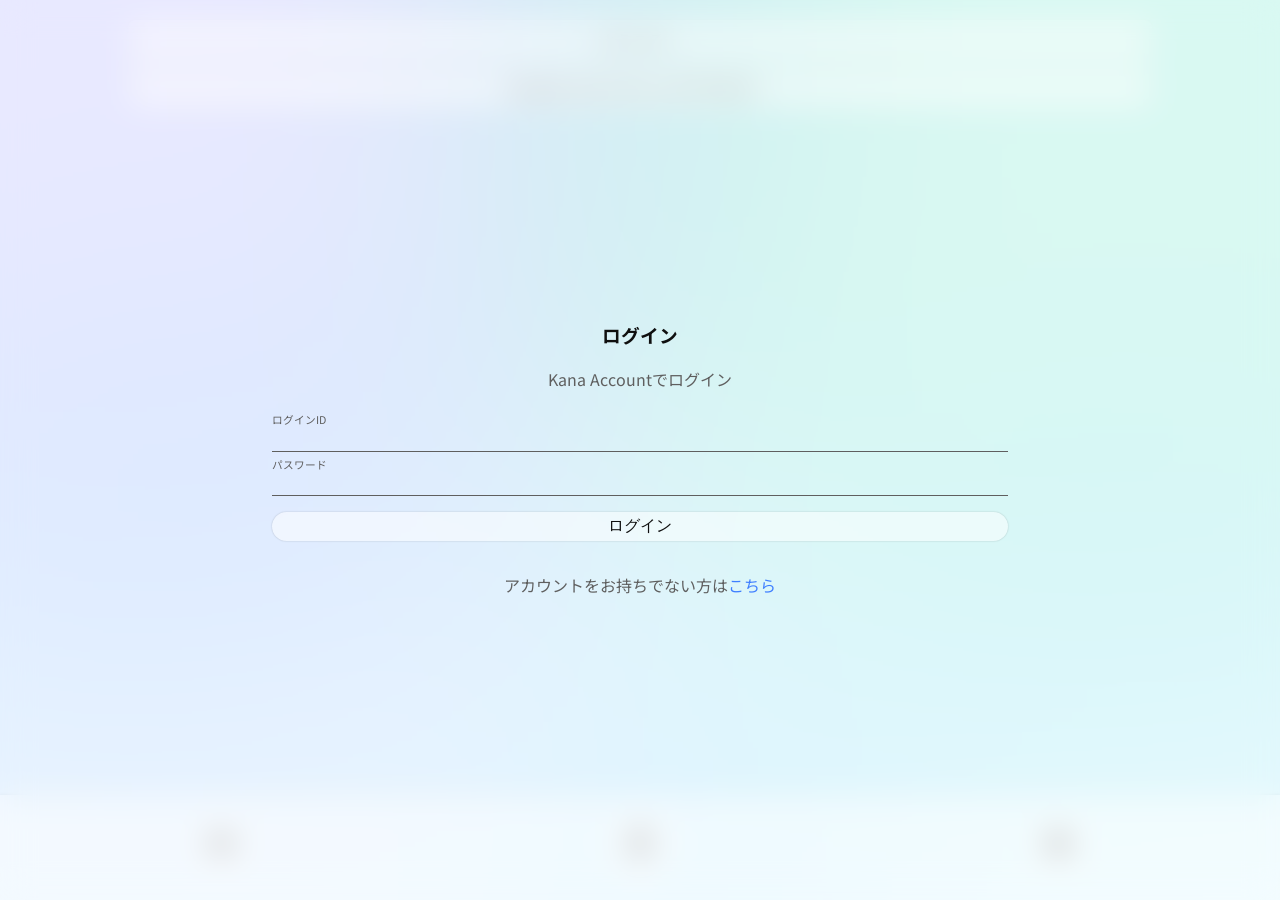
<file: index.html>
<!DOCTYPE html>
<html lang="ja">

<head>
    <meta charset="UTF-8">
    <meta http-equiv="X-UA-Compatible" content="IE=edge">
    <meta name="viewport" content="width=device-width, initial-scale=1.0">
    <title>Kana</title>

    <link rel="preconnect" href="https://fonts.googleapis.com">
    <link rel="preconnect" href="https://fonts.gstatic.com" crossorigin>
    <link rel="stylesheet"
        href="https://fonts.googleapis.com/css2?family=Material+Symbols+Rounded:opsz,wght,FILL,GRAD@20..48,100..700,0..1,-50..200" />
    <link href="https://fonts.googleapis.com/css2?family=Noto+Sans+JP:wght@100;300;400;500;700;900&display=swap"
        rel="stylesheet">
    <link rel="stylesheet" href="styles/main.css">
    <script src="./scripts/moment-with-locales.min.js"></script>
    <script src="./scripts/main.js"></script>
</head>

<body>
    <main>
        <div id="chat"></div>
        <nav>
            <ul>
                <li><button id="keyboard_button"></button></li>
                <li><button id="listen_button"></button></li>
                <li><button id="settings_button"></button></li>
            </ul>
        </nav>
    </main>
    <dialog id="login">
        <h3>ログイン</h3>
        <p id="login_message">
            Kana Accountでログイン

        <form method="dialog">
            <label for="login_id">ログインID</label>
            <input type="text" id="login_id" name="login_id" autocomplete="username" required>
            <label for="login_password">パスワード</label>
            <input type="password" id="login_password" name="login_password" autocomplete="current-password" required>
            <button type="submit" id="login_button" name="login_button">
                ログイン
            </button>
        </form>
        <p>
            アカウントをお持ちでない方は<a href="https://kana.renorari.net/api/account/create.html" target="_blank">こちら</a>
        </p>
    </dialog>
    <dialog id="settings" style="display: none;">
        <header>
            <button id="settings_close"></button>
            <h3>設定</h3>
        </header>
        <div>
            <h4>アカウント</h4>
            <div id="user_info">
                <span id="user_name"></span>
                <span id="user_id"></span>
                <button id="logout">ログアウト</button>
            </div>
            <h4>音声</h4>
            <div>
                <h5>通知音</h5>
                <input type="checkbox" id="sound" name="sound" checked>
                <label for="sound">通知音</label>
            </div>
            <div>
                <label for="alarm_select">アラーム音</label>
                <select id="alarm_select" name="alarm_select"></select>
            </div>
            <div>
                <h5>読み上げ</h5>
                <input type="checkbox" id="voice" name="voice" checked>
                <label for="voice">音声</label>
                <select id="voice_select"></select>
            </div>
        </div>
    </dialog>
</body>

</html>
</file>
<file: styles/main.css>
:root {
    --background: url("../backgrounds/light.png");
    --color: rgb(15, 15, 15);
    --thin-color: rgb(95, 95, 95);
    --link-color: rgb(63, 127, 255);
    --item-background: rgba(255, 255, 255, 0.5);
    --shadow-color: rgba(0, 0, 0, 0.25);
    --light-color: rgba(255, 255, 255, 0.5);
    --time-border-color: rgba(63, 63, 63, 0.25);
    --focus-color: rgba(63, 127, 255, 0.5);
}

@media (prefers-color-scheme: dark) {
    :root {
        --background: url("../backgrounds/dark.png");
        --color: rgb(240, 240, 240);
        --thin-color: rgb(192, 192, 192);
        --link-color: rgb(63, 127, 255);
        --item-background: rgba(15, 15, 15, 0.5);
        --shadow-color: rgba(0, 0, 0, 0.5);
        --light-color: rgba(255, 255, 255, 0.125);
        --time-border-color: rgba(192, 192, 192, 0.25);
        --focus-color: rgba(63, 127, 255, 0.5);
    }
}

* {
    box-sizing: border-box;
    user-select: none;
}

*:focus {
    outline: 2px solid var(--focus-color);
}

html {
    font-family: 'Noto Sans JP', sans-serif;
    height: 100%;
    width: 100%;
    margin: 0;
    padding: 0;
}

body {
    background: var(--background);
    background-position: center;
    background-repeat: no-repeat;
    background-size: cover;
    color: var(--color);
    height: 100vh;
    width: 100vw;
    margin: 0;
    padding: 0;
    overflow: hidden;
}

a {
    color: var(--link-color);
    text-decoration: none;
}

h1,
h2,
h3,
h4,
h5,
h6 {
    color: var(--color);
}

p {
    margin: 0;
    padding: 0;
}

input {
    user-select: unset;
}

main {
    display: flex;
    flex-direction: column;
    justify-content: center;
    align-items: center;
    height: 100%;
    width: 100%;
}

#chat {
    display: flex;
    flex-direction: column;
    justify-content: flex-start;
    align-items: center;
    padding-top: 1em;
    padding-bottom: 1em;
    height: 100%;
    width: 100%;
    overflow-y: auto;
}

nav {
    background: var(--item-background);
    box-shadow: 0 0 0.2em var(--shadow-color);
    width: 100%;
}

nav ul {
    display: flex;
    flex-direction: row;
    justify-content: space-around;
    align-items: center;
    list-style-type: none;
    margin: 1em;
    padding: 0;
}

nav ul li button {
    background: var(--item-background);
    border: none;
    color: var(--color);
    box-shadow: 0 0 0.1em var(--shadow-color);
    border-radius: 50%;
    cursor: pointer;
    margin: 0;
    margin-bottom: 0.5em;
    padding: 1em;
    width: 4em;
    height: 4em;
    transition: box-shadow 0.125s ease-in-out;
}

nav ul li button:hover {
    outline: none;
    box-shadow: 0 0.05em 0.2em var(--shadow-color), 0 0.05em 0.1em var(--light-color) inset;
}

nav ul li button:active {
    outline: none;
    box-shadow: 0 0.05em 0.1em var(--shadow-color), 0 0.05em 0.1em var(--shadow-color) inset;
}

nav ul li button:disabled {
    cursor: not-allowed;
    box-shadow: 0 0 0.1em var(--shadow-color);
    opacity: 0.5;
}

nav ul li:nth-child(2) button {
    width: 5em;
    height: 5em;
}

nav ul li button::before {
    font-family: "Material Symbols Rounded";
    font-size: 2em;
    display: flex;
    justify-content: center;
    align-items: center;
    height: 100%;
    width: 100%;
}

nav ul li:nth-child(2) button::before {
    content: "mic";
    font-size: 3em;
}

nav ul li:nth-child(1) button::before {
    content: "keyboard";
}

nav ul li:nth-child(3) button::before {
    content: "settings";
}

.message {
    background: var(--item-background);
    box-shadow: 0 0 0.2em var(--shadow-color);
    border-radius: 0.5em;
    margin: 0.25em;
    padding: 0.5em;
    width: 80%;
    text-align: center;
    transition: box-shadow 0.125s ease-in-out;
    overflow-wrap: break-word;
}

.message:hover {
    outline: none;
    box-shadow: 0 0.05em 0.2em var(--shadow-color), 0 0.05em 0.1em var(--light-color) inset;
}

.message.user {
    border-radius: 0.5em 0.5em 0 0.5em;
    text-align: right;
}

.message.kana {
    border-radius: 0.5em 0.5em 0.5em 0;
    text-align: left;
}

.message input[type=text] {
    background: none;
    border: none;
    color: var(--color);
    font-size: 1em;
    cursor: pointer;
    margin: 0;
    padding: 0;
    height: 100%;
    width: 100%;
    text-align: right;
}

.time {
    color: var(--thin-color);
    font-size: calc(2em / 3);
    border-top: 1px solid var(--time-border-color);
    margin: 1em;
    padding: 0.5em;
    width: 80%;
    text-align: center;
}

.time.user {
    border: none;
    position: relative;
    top: -0.25em;
    margin: 0;
    padding: 0;
    text-align: left;
}

.time.kana {
    border: none;
    position: relative;
    top: -0.25em;
    margin: 0;
    padding: 0;
    text-align: right;
}

dialog#login {
    background: var(--item-background);
    backdrop-filter: blur(1em);
    -webkit-backdrop-filter: blur(1em);
    border: none;
    display: flex;
    flex-direction: column;
    justify-content: center;
    align-items: center;
    margin: 0;
    padding: 0;
    position: absolute;
    top: 0;
    left: 0;
    height: 100%;
    width: 100%;
    z-index: 1;
}

dialog#login form {
    display: flex;
    flex-direction: column;
    justify-content: center;
    align-items: center;
    padding: 1em;
    width: 60%;
}

dialog#login form input[type=text],
dialog#login form input[type=password] {
    background: none;
    border: none;
    border-bottom: 1px solid var(--thin-color);
    color: var(--color);
    font-size: 1em;
    cursor: pointer;
    margin: 0;
    padding: 0;
    height: 100%;
    width: 100%;
    text-align: center;
}

dialog#login form label {
    color: var(--thin-color);
    font-size: calc(2em / 3);
    margin: 0.5em;
    padding: 0;
    width: 100%;
    text-align: left;
}

dialog#login form button[type=submit] {
    background: var(--item-background);
    border: none;
    color: var(--color);
    border-radius: 100vh;
    font-size: 1em;
    cursor: pointer;
    margin: 1em;
    padding: 0.25em;
    height: 100%;
    width: 100%;
    text-align: center;
    box-shadow: 0 0 0.1em var(--shadow-color);
    transition: box-shadow 0.125s ease-in-out;
}

dialog#login form button[type=submit]:hover {
    outline: none;
    box-shadow: 0 0.05em 0.2em var(--shadow-color), 0 0.05em 0.1em var(--light-color) inset;
}

dialog#login form button[type=submit]:active {
    outline: none;
    box-shadow: 0 0.05em 0.1em var(--shadow-color), 0 0.05em 0.1em var(--shadow-color) inset;
}

dialog#login p {
    color: var(--thin-color);
    margin: 0;
    padding: 0;
    width: 100%;
    text-align: center;
}

dialog#settings {
    background: var(--item-background);
    backdrop-filter: blur(1em);
    -webkit-backdrop-filter: blur(1em);
    border: none;
    display: flex;
    flex-direction: column;
    justify-content: flex-start;
    align-items: center;
    margin: 0;
    padding: 0;
    position: absolute;
    top: 0;
    left: 0;
    height: 100%;
    width: 100%;
    z-index: 1;
}

dialog#settings header button {
    background: var(--item-background);
    border: none;
    color: var(--color);
    box-shadow: 0 0 0.1em var(--shadow-color);
    border-radius: 50%;
    cursor: pointer;
    margin: 0;
    margin-bottom: 0.5em;
    padding: 1em;
    width: 4em;
    height: 4em;
    transition: box-shadow 0.125s ease-in-out;
}

dialog#settings header button:hover {
    outline: none;
    box-shadow: 0 0.05em 0.2em var(--shadow-color), 0 0.05em 0.1em var(--light-color) inset;
}

dialog#settings header button:active {
    outline: none;
    box-shadow: 0 0.05em 0.1em var(--shadow-color), 0 0.05em 0.1em var(--shadow-color) inset;
}

dialog#settings header {
    background: var(--item-background);
    color: var(--thin-color);
    font-size: 1em;
    display: flex;
    flex-direction: row;
    justify-content: center;
    align-items: center;
    position: sticky;
    position: -webkit-sticky;
    top: 0;
    margin: 0;
    padding: 0;
    width: 100%;
    text-align: center;
    box-shadow: 0 0 0.2em var(--shadow-color);
}

dialog#settings header button {
    margin: 1em;
    width: 3em;
    height: 3em;
}

dialog#settings header button::before {
    font-family: "Material Symbols Rounded";
    font-size: 2em;
    display: flex;
    justify-content: center;
    align-items: center;
    height: 100%;
    width: 100%;
}

dialog#settings header button::before {
    content: "arrow_back_ios_new";
}

dialog#settings header h3 {
    display: inline-block;
    width: 100%;
}

dialog#settings>div {
    width: 80%;
}

dialog#settings #user_info {
    background: var(--item-background);
    border-radius: 0.5em;
    display: flex;
    flex-direction: column;
    justify-content: center;
    align-items: flex-start;
    margin: 0;
    padding: 1em;
    width: 100%;
    box-shadow: 0 0 0.1em var(--shadow-color);
    transition: box-shadow 0.125s ease-in-out;
}

dialog#settings #user_info:hover {
    box-shadow: 0 0.05em 0.2em var(--shadow-color), 0 0.05em 0.1em var(--light-color) inset;
}

dialog#settings #user_info #user_name {
    color: var(--color);
    font-size: 1.5em;
    margin: 0;
    padding: 0;
    width: 100%;
}

dialog#settings #user_info #user_id {
    color: var(--thin-color);
    font-size: 1em;
    margin: 0;
    padding: 0;
    width: 100%;
}

dialog#settings #user_info #logout {
    background: var(--item-background);
    border: none;
    color: var(--color);
    border-radius: 100vh;
    font-size: 1em;
    cursor: pointer;
    margin: 0;
    margin-top: 1em;
    padding: 0.25em;
    height: 100%;
    width: 100%;
    text-align: center;
    box-shadow: 0 0 0.1em var(--shadow-color);
    transition: box-shadow 0.125s ease-in-out;
}

dialog#settings #user_info #logout:hover {
    outline: none;
    box-shadow: 0 0.05em 0.2em var(--shadow-color), 0 0.05em 0.1em var(--light-color) inset;
}

dialog#settings #user_info #logout:active {
    outline: none;
    box-shadow: 0 0.05em 0.1em var(--shadow-color), 0 0.05em 0.1em var(--shadow-color) inset;
}

dialog#settings label {
    color: var(--thin-color);
    font-size: 1em;
    margin: 0;
    padding: 0;
    width: 100%;
}

dialog#settings select {
    background: var(--item-background);
    border: none;
    color: var(--color);
    border-radius: 0.5em;
    font-size: 1em;
    cursor: pointer;
    margin: 0;
    padding: 0.25em;
    height: 100%;
    width: 100%;
    text-align: center;
    box-shadow: 0 0 0.1em var(--shadow-color);
    transition: box-shadow 0.125s ease-in-out;
}

dialog#settings select:hover {
    outline: none;
    box-shadow: 0 0.05em 0.2em var(--shadow-color), 0 0.05em 0.1em var(--light-color) inset;
}

dialog#settings select:active {
    outline: none;
    box-shadow: 0 0.05em 0.1em var(--shadow-color), 0 0.05em 0.1em var(--shadow-color) inset;
}

.rotate {
    animation: rotate 0.5s ease-in-out infinite;
}

.fadein {
    animation: fadein 0.5s ease-in-out;
}

.fadeout {
    animation: fadeout 0.5s ease-in-out;
}

@keyframes rotate {
    from {
        transform: rotate(0deg);
    }

    to {
        transform: rotate(360deg);
    }
}

@keyframes fadein {
    from {
        opacity: 0;
    }

    to {
        opacity: 1;
    }
}

@keyframes fadeout {
    from {
        opacity: 1;
    }

    to {
        opacity: 0;
    }
}


.flash-dot {
    display: inline-block;
    width: 0.5em;
    height: 0.5em;
    border-radius: 50%;
    margin: 0 1em;
    background-color: var(--color);
    box-shadow: 0.75em 0 var(--color), -0.75em 0 var(--color);
    position: relative;
    animation: flash 0.5s ease-out infinite alternate;
}

@keyframes flash {
    0% {
        background-color: var(--thin-color);
        box-shadow: 0.75em 0 var(--thin-color), -0.75em 0 var(--color);
    }

    50% {
        background-color: var(--color);
        box-shadow: 0.75em 0 var(--thin-color), -0.75em 0 var(--thin-color);
    }

    100% {
        background-color: var(--thin-color);
        box-shadow: 0.75em 0 var(--color), -0.75em 0 var(--thin-color);
    }
}

.shadowExpandX-dot {
    display: inline-block;
    width: 0.5em;
    height: 0.5em;
    border-radius: 50%;
    margin: 0 1em;
    position: relative;
    background: var(--color);
    animation: shadowExpandX 0.5s ease-in-out infinite alternate;
}

@keyframes shadowExpandX {
    0% {
        box-shadow: 0 0, 0 0;
        color: var(--thin-color);
    }

    100% {
        box-shadow: 0.75em 0, -0.75em 0;
        color: var(--color);
    }
}
</file>
